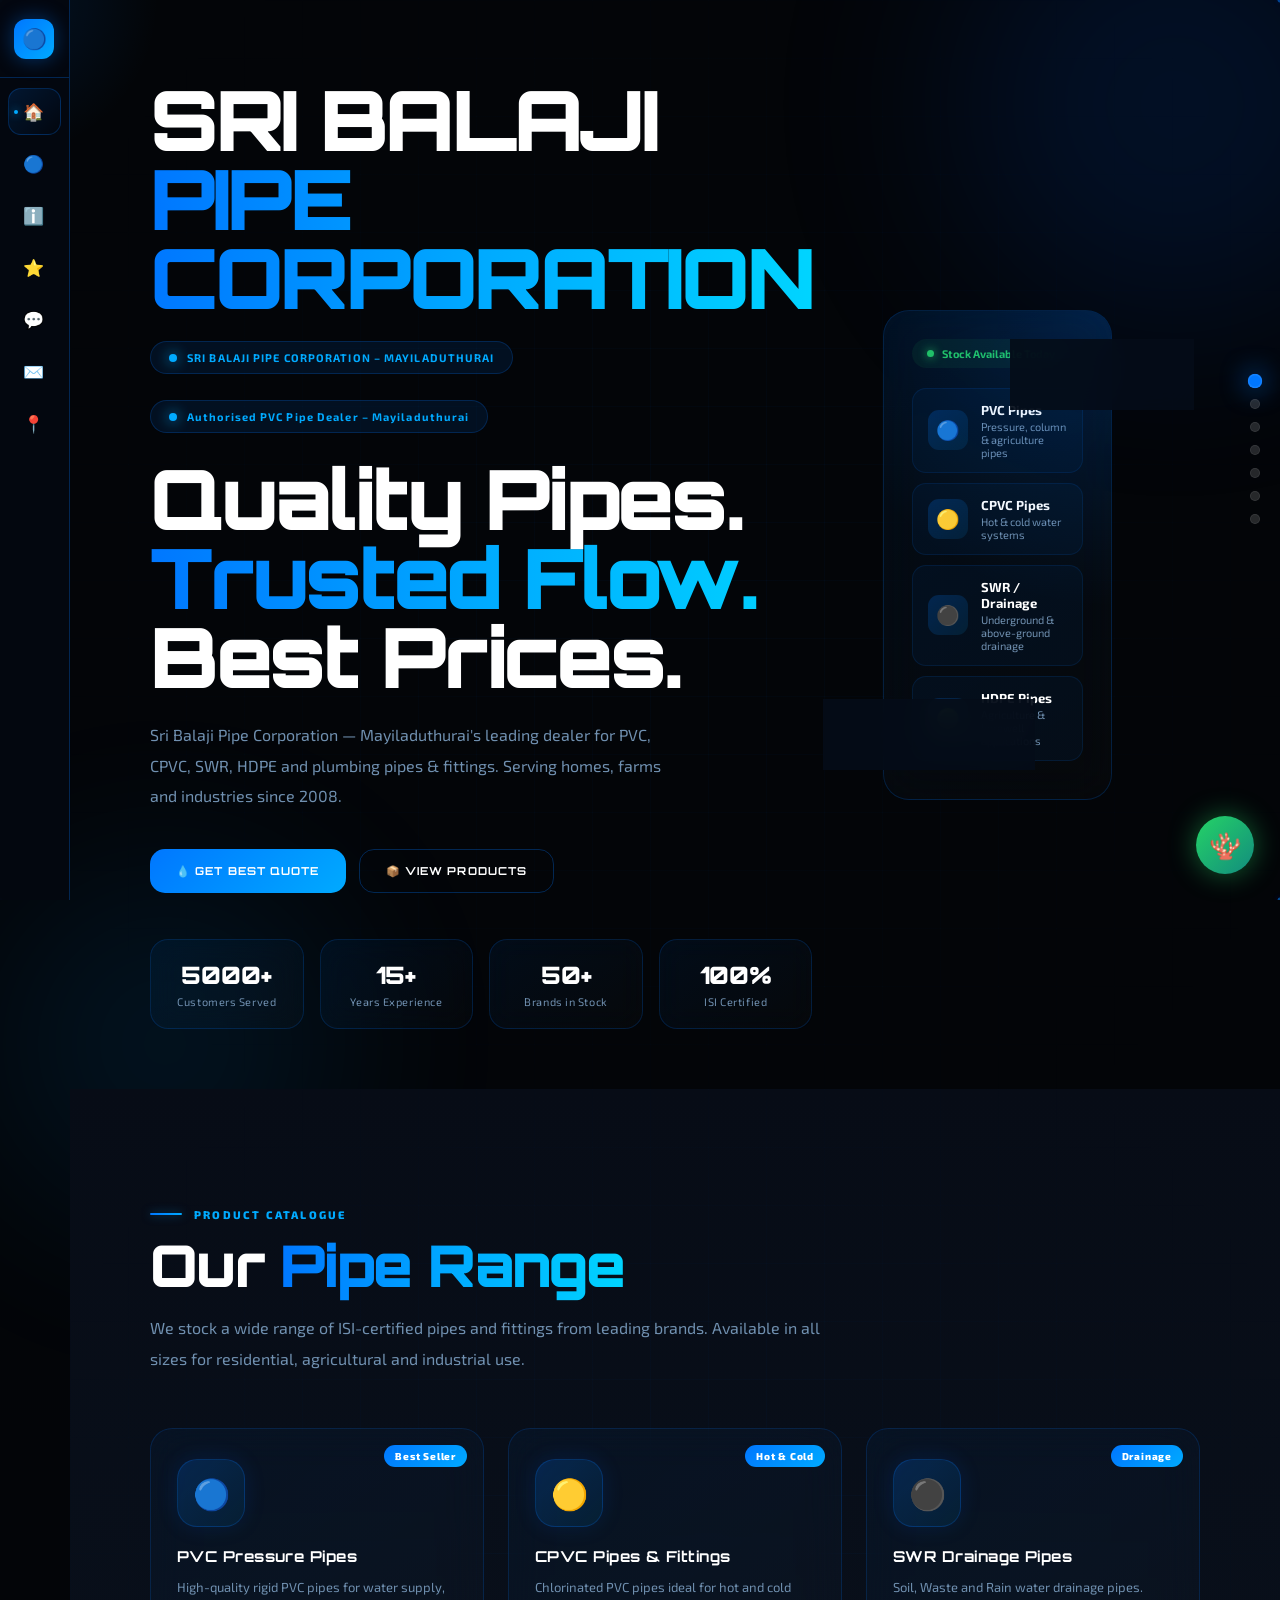
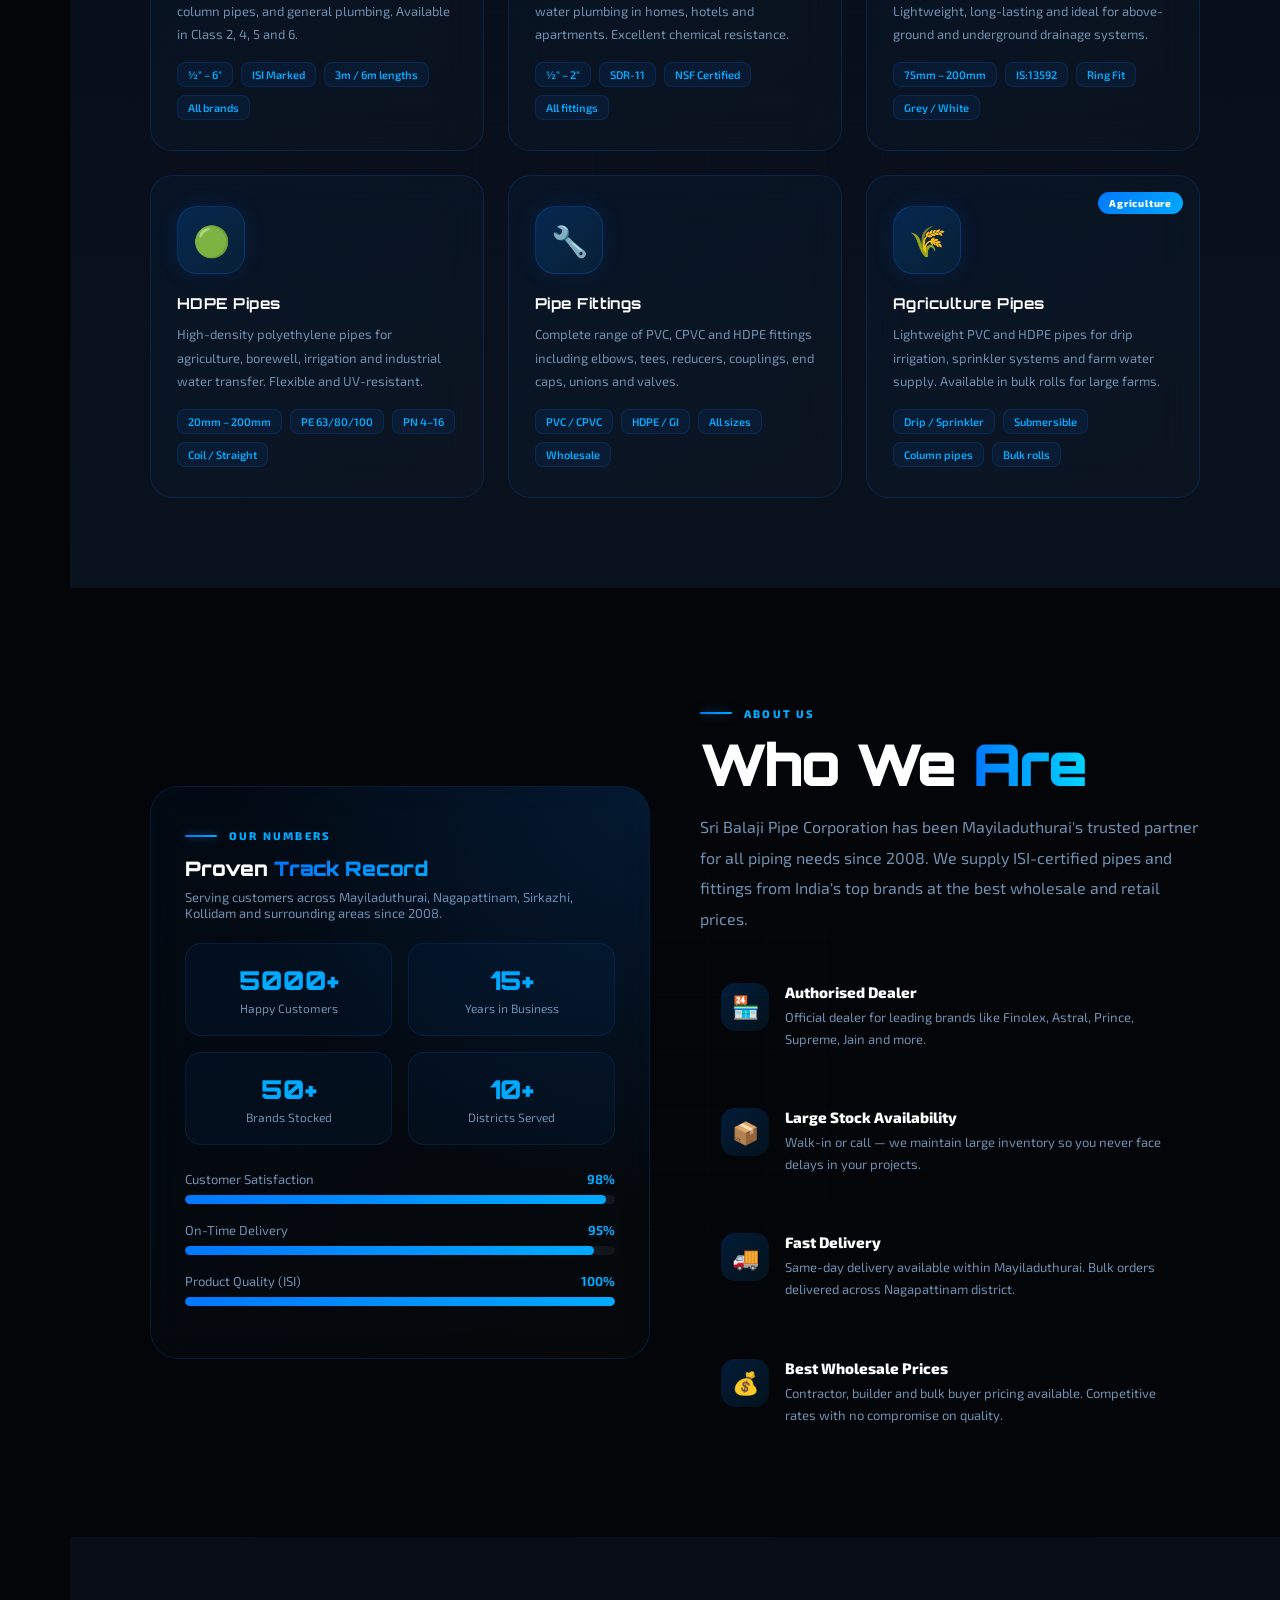
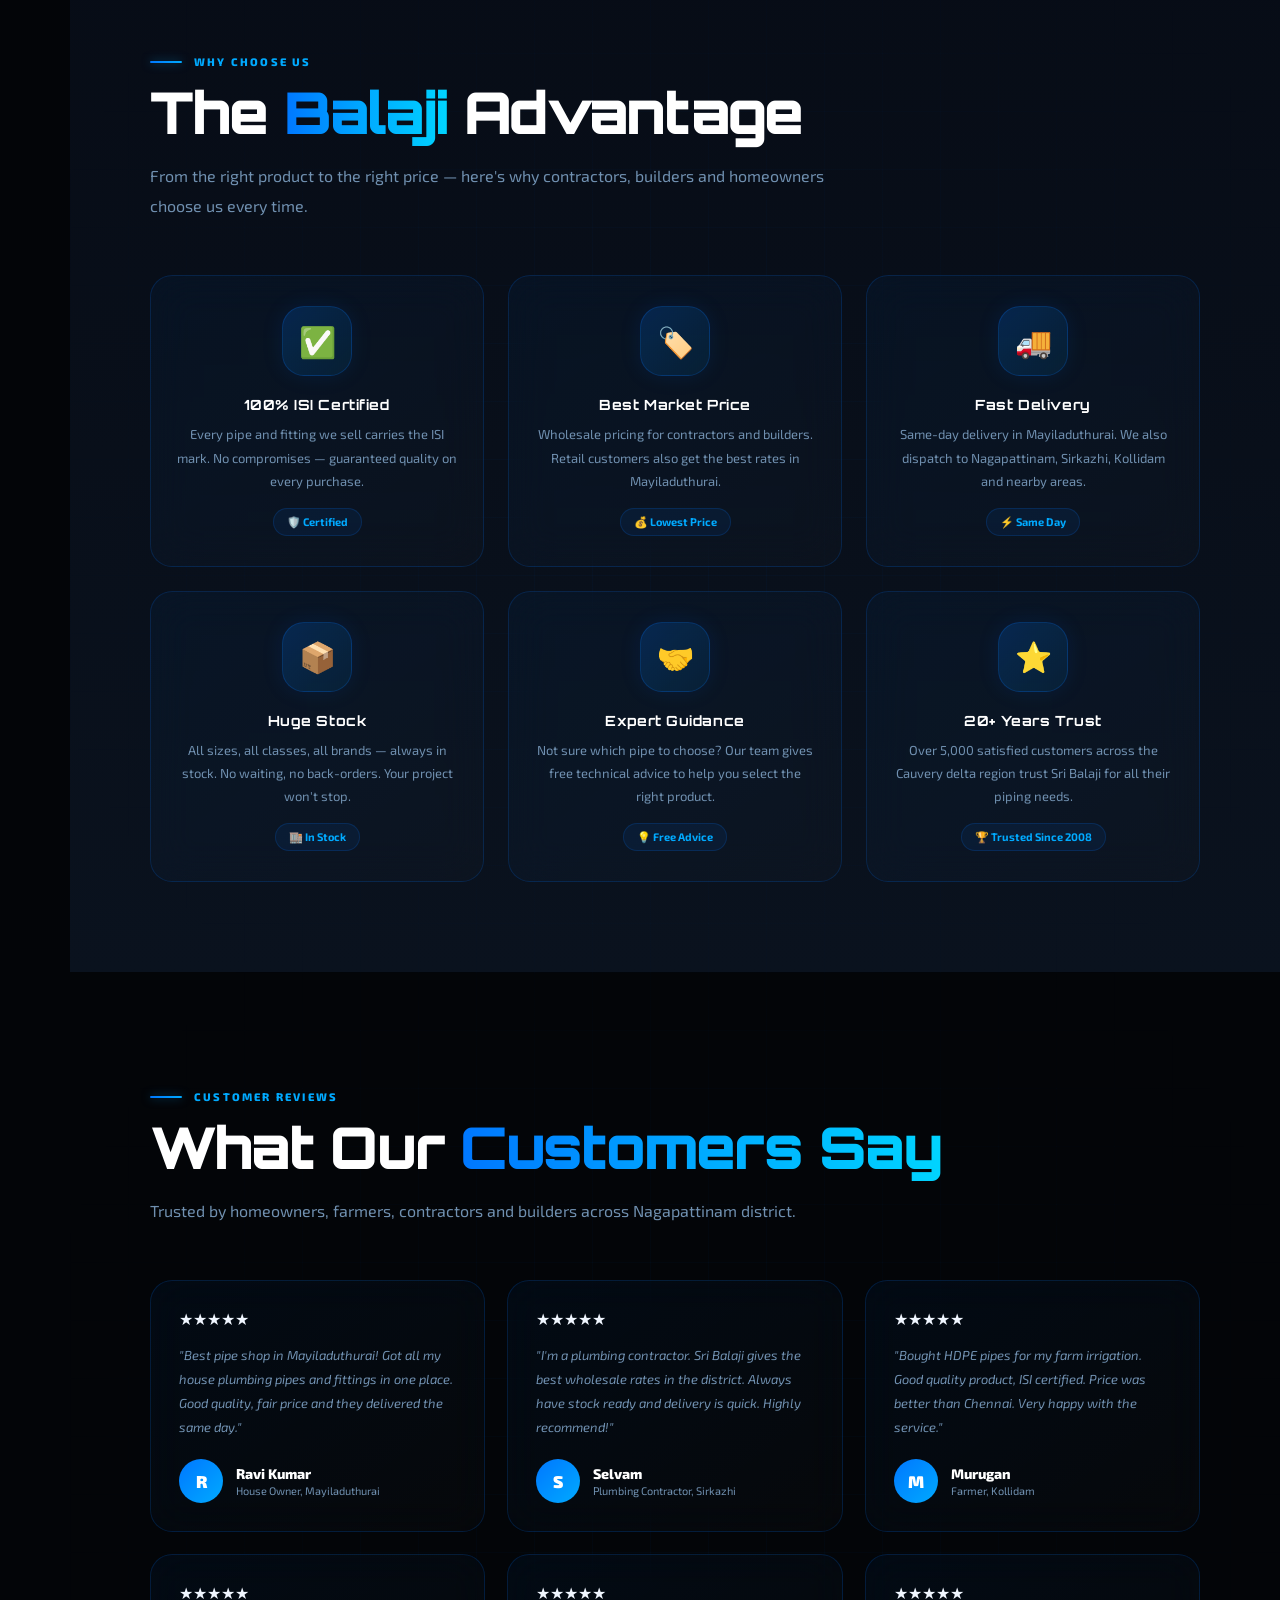
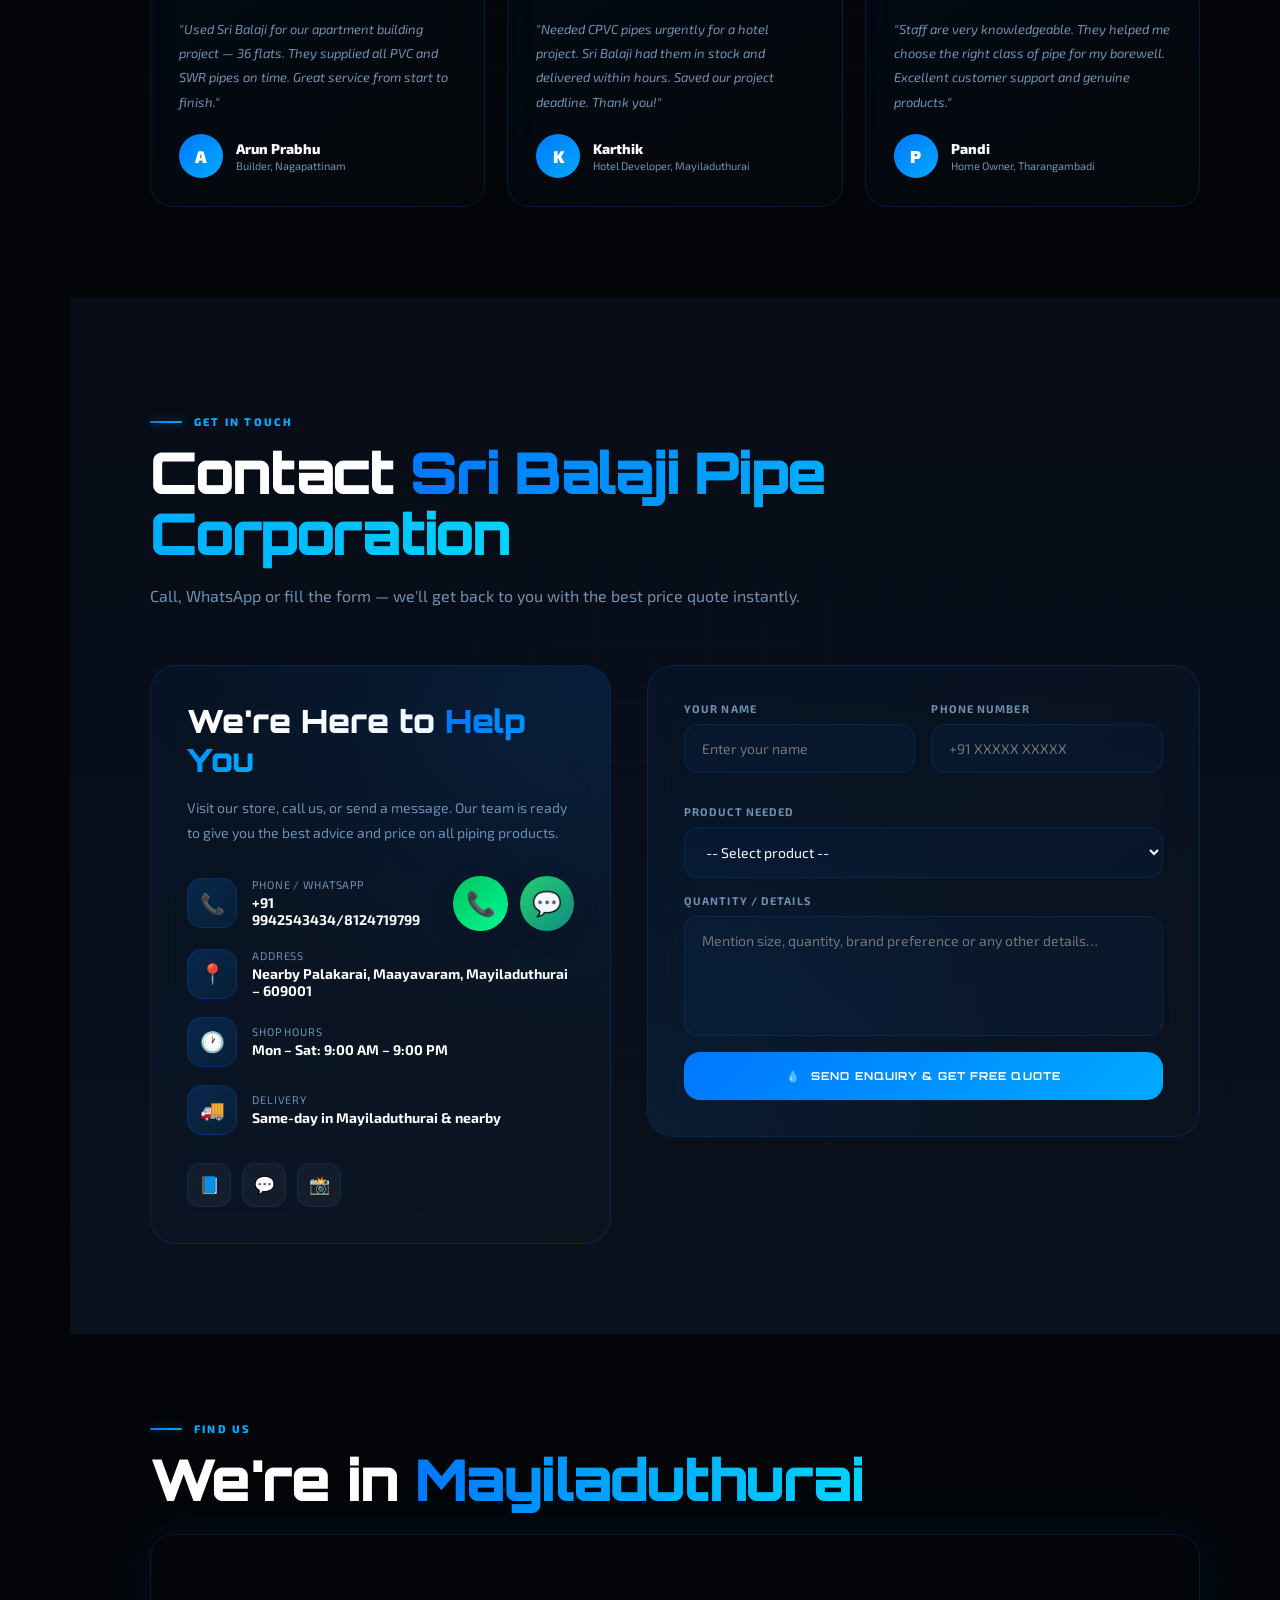
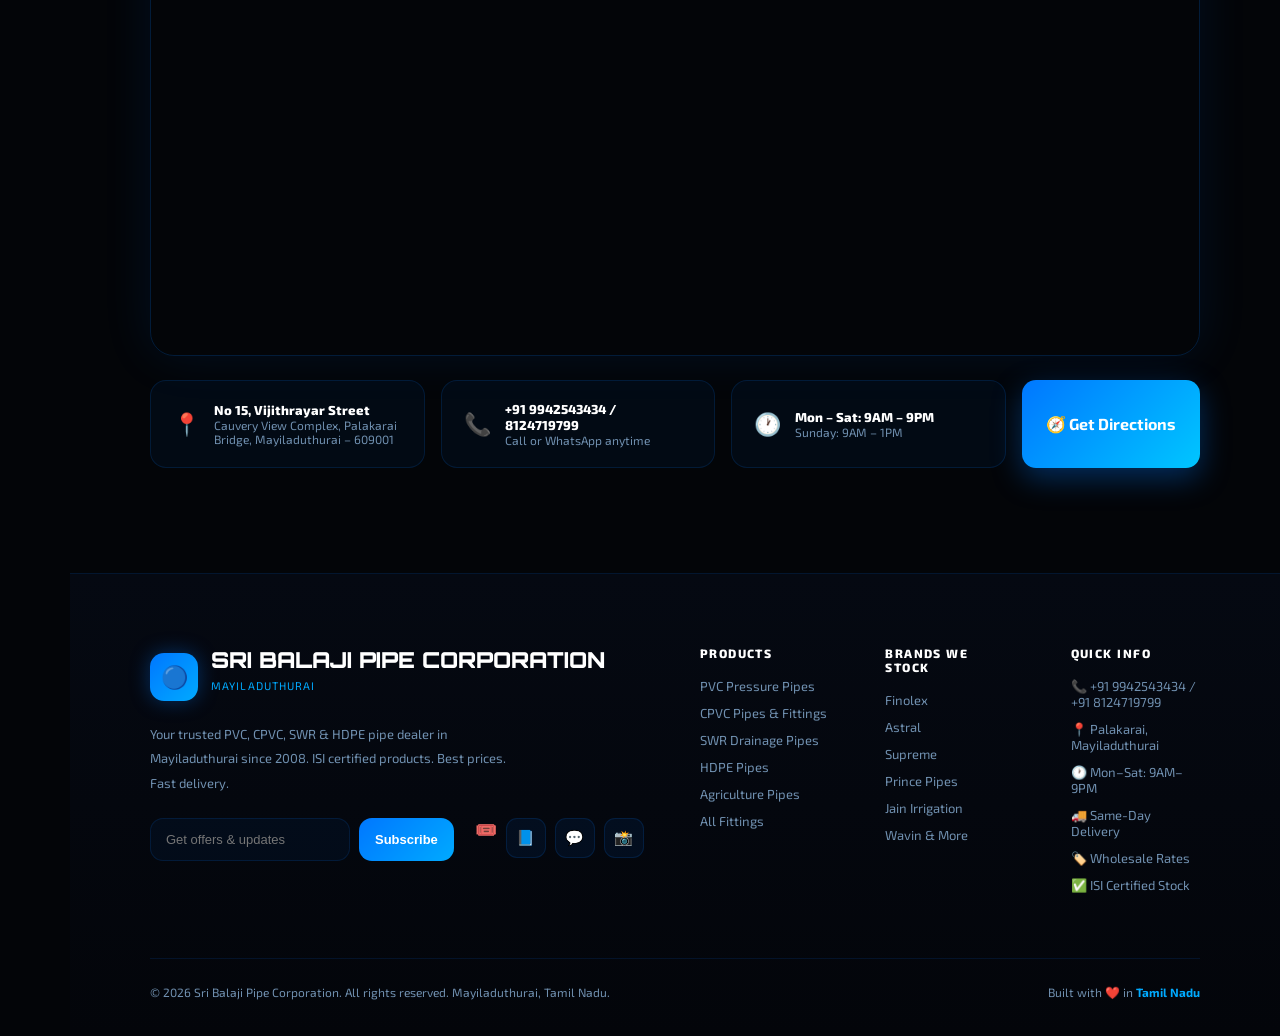
<file: index.html>
<!DOCTYPE html>
<html lang="en">
<head>
<meta charset="UTF-8">
<meta name="viewport" content="width=device-width,initial-scale=1.0">
<title>Sri Balaji Pipe Corporation – Mayiladuthurai</title>
<link href="https://fonts.googleapis.com/css2?family=Orbitron:wght@400;700;900&family=Exo+2:wght@300;400;600;700;800&display=swap" rel="stylesheet">
<link rel="stylesheet" href="style.css">
</head>
<body>

<div id="sb"></div>
<canvas id="pc"></canvas>
<div id="cg"></div>

<!-- SIDEBAR -->
<nav id="sidebar">
  <div class="sb-logo">
    <div class="sb-logo-icon">🔵</div>
    <div class="sb-brand">
      <div class="sb-brand-name">SRI BALAJI PIPE CORPORATION</div>
      <div class="sb-brand-sub">Mayiladuthurai</div>
    </div>
  </div>
  <div class="sb-nav" id="sb-nav"></div>
</nav>

<!-- NAV DOTS -->
<div id="ndots"></div>

<!-- WHATSAPP -->
<a id="wa" href="https://wa.me/919942543434" target="_blank" title="WhatsApp Us">🪸</a>
<div id="toast">✅ Message sent! We'll call you shortly.</div>

<main id="main">

<!-- ===== HERO ===== -->
<section id="home" class="reveal">
  <div class="grid-bg"></div>
  <div class="hero-orb orb1"></div>
  <div class="hero-orb orb2"></div>
  <div class="hero-grid">
    <!-- LEFT -->
    <div>
      <h1 class="h-title">
        <span class="l1">SRI BALAJI</span>
        <span class="l2">PIPE CORPORATION</span>
      </h1>
      <div class="h-badge"><span class="h-bdot"></span>SRI BALAJI PIPE CORPORATION – MAYILADUTHURAI</div>
      <div class="h-badge"><span class="h-bdot"></span>Authorised PVC Pipe Dealer – Mayiladuthurai</div>
      
      <h1 class="h-title">
        <span class="l1">Quality Pipes.</span>
        <span class="l2">Trusted Flow.</span>
        <span class="l3">Best Prices.</span>
      </h1>
      <p class="h-sub">Sri Balaji Pipe Corporation — Mayiladuthurai's leading dealer for PVC, CPVC, SWR, HDPE and plumbing pipes & fittings. Serving homes, farms and industries since 2008.</p>
      <div class="h-btns">
        <button class="btn-p" onclick="scrollTo('contact')">💧 Get Best Quote</button>
        <button class="btn-s" onclick="scrollTo('products')">📦 View Products</button>
      </div>
      <div class="h-stats">
        <div class="stat-c"><div class="stat-v">5000+</div><div class="stat-l">Customers Served</div></div>
        <div class="stat-c"><div class="stat-v">15+</div><div class="stat-l">Years Experience</div></div>
        <div class="stat-c"><div class="stat-v">50+</div><div class="stat-l">Brands in Stock</div></div>
        <div class="stat-c"><div class="stat-v">100%</div><div class="stat-l">ISI Certified</div></div>
      </div>
    </div>
    <!-- RIGHT -->
    <div style="position:relative;padding:40px 55px 40px 16px">
      <div class="h-card">
        <div class="h-card-glow"></div>
        <div class="h-live"><span class="h-live-dot"></span>Stock Available Today</div>
        <div class="prod-mini"><div class="pm-icon">🔵</div><div><div class="pm-label">PVC Pipes</div><div class="pm-sub">Pressure, column & agriculture pipes</div></div></div>
        <div class="prod-mini"><div class="pm-icon">🟡</div><div><div class="pm-label">CPVC Pipes</div><div class="pm-sub">Hot & cold water systems</div></div></div>
        <div class="prod-mini"><div class="pm-icon">⚫</div><div><div class="pm-label">SWR / Drainage</div><div class="pm-sub">Underground & above-ground drainage</div></div></div>
        <div class="prod-mini"><div class="pm-icon">🟢</div><div><div class="pm-label">HDPE Pipes</div><div class="pm-sub">Agriculture & borewell applications</div></div></div>
      </div>
      <div class="h-float float1"><div class="fl-icon">🚚</div><div><div class="fl-val">Free Delivery</div><div class="fl-lab">On bulk orders</div></div></div>
      <div class="h-float float2"><div class="fl-icon">🏷️</div><div><div class="fl-val">Best Price</div><div class="fl-lab">Wholesale rates</div></div></div>
    </div>
  </div>
</section>

<!-- ===== PRODUCTS ===== -->
<section id="products" class="section reveal">
  <div class="grid-bg"></div>
  <div style="position:relative;z-index:2">
    <div class="sec-label">Product Catalogue</div>
    <h2 class="sec-title">Our <span>Pipe Range</span></h2>
    <p class="sec-sub">We stock a wide range of ISI-certified pipes and fittings from leading brands. Available in all sizes for residential, agricultural and industrial use.</p>
    <div class="prod-grid">
      <div class="prod-card glass reveal">
        <div class="pc-badge">Best Seller</div>
        <div class="pc-icon-wrap">🔵</div>
        <div class="pc-title">PVC Pressure Pipes</div>
        <div class="pc-desc">High-quality rigid PVC pipes for water supply, column pipes, and general plumbing. Available in Class 2, 4, 5 and 6.</div>
        <div class="pc-specs"><span class="pc-spec">½″ – 6″</span><span class="pc-spec">ISI Marked</span><span class="pc-spec">3m / 6m lengths</span><span class="pc-spec">All brands</span></div>
      </div>
      <div class="prod-card glass reveal">
        <div class="pc-badge">Hot & Cold</div>
        <div class="pc-icon-wrap">🟡</div>
        <div class="pc-title">CPVC Pipes & Fittings</div>
        <div class="pc-desc">Chlorinated PVC pipes ideal for hot and cold water plumbing in homes, hotels and apartments. Excellent chemical resistance.</div>
        <div class="pc-specs"><span class="pc-spec">½″ – 2″</span><span class="pc-spec">SDR-11</span><span class="pc-spec">NSF Certified</span><span class="pc-spec">All fittings</span></div>
      </div>
      <div class="prod-card glass reveal">
        <div class="pc-badge">Drainage</div>
        <div class="pc-icon-wrap">⚫</div>
        <div class="pc-title">SWR Drainage Pipes</div>
        <div class="pc-desc">Soil, Waste and Rain water drainage pipes. Lightweight, long-lasting and ideal for above-ground and underground drainage systems.</div>
        <div class="pc-specs"><span class="pc-spec">75mm – 200mm</span><span class="pc-spec">IS:13592</span><span class="pc-spec">Ring Fit</span><span class="pc-spec">Grey / White</span></div>
      </div>
      <div class="prod-card glass reveal">
        <div class="pc-icon-wrap">🟢</div>
        <div class="pc-title">HDPE Pipes</div>
        <div class="pc-desc">High-density polyethylene pipes for agriculture, borewell, irrigation and industrial water transfer. Flexible and UV-resistant.</div>
        <div class="pc-specs"><span class="pc-spec">20mm – 200mm</span><span class="pc-spec">PE 63/80/100</span><span class="pc-spec">PN 4–16</span><span class="pc-spec">Coil / Straight</span></div>
      </div>
      <div class="prod-card glass reveal">
        <div class="pc-icon-wrap">🔧</div>
        <div class="pc-title">Pipe Fittings</div>
        <div class="pc-desc">Complete range of PVC, CPVC and HDPE fittings including elbows, tees, reducers, couplings, end caps, unions and valves.</div>
        <div class="pc-specs"><span class="pc-spec">PVC / CPVC</span><span class="pc-spec">HDPE / GI</span><span class="pc-spec">All sizes</span><span class="pc-spec">Wholesale</span></div>
      </div>
      <div class="prod-card glass reveal">
        <div class="pc-badge">Agriculture</div>
        <div class="pc-icon-wrap">🌾</div>
        <div class="pc-title">Agriculture Pipes</div>
        <div class="pc-desc">Lightweight PVC and HDPE pipes for drip irrigation, sprinkler systems and farm water supply. Available in bulk rolls for large farms.</div>
        <div class="pc-specs"><span class="pc-spec">Drip / Sprinkler</span><span class="pc-spec">Submersible</span><span class="pc-spec">Column pipes</span><span class="pc-spec">Bulk rolls</span></div>
      </div>
    </div>
  </div>
</section>

<!-- ===== ABOUT ===== -->
<section id="about" class="section reveal">
  <div class="grid-bg"></div>
  <div class="about-grid" style="position:relative;z-index:2">
    <!-- LEFT CARD -->
    <div class="about-card glass">
      <div class="ac-glow"></div>
      <div class="sec-label">Our Numbers</div>
      <h3 style="font-family:var(--hf);font-size:20px;font-weight:900;color:#fff;margin-bottom:8px">Proven <span style="background:linear-gradient(90deg,var(--blue),var(--sky));-webkit-background-clip:text;-webkit-text-fill-color:transparent;background-clip:text">Track Record</span></h3>
      <p style="font-size:13px;color:var(--muted);margin-bottom:22px">Serving customers across Mayiladuthurai, Nagapattinam, Sirkazhi, Kollidam and surrounding areas since 2008.</p>
      <div class="about-stat-grid">
        <div class="asg-item"><div class="asg-val">5000+</div><div class="asg-lab">Happy Customers</div></div>
        <div class="asg-item"><div class="asg-val">15+</div><div class="asg-lab">Years in Business</div></div>
        <div class="asg-item"><div class="asg-val">50+</div><div class="asg-lab">Brands Stocked</div></div>
        <div class="asg-item"><div class="asg-val">10+</div><div class="asg-lab">Districts Served</div></div>
      </div>
      <div class="about-bars">
        <div class="ab-row"><div class="ab-top"><span>Customer Satisfaction</span><span>98%</span></div><div class="ab-bar"><div class="ab-fill" style="width:98%"></div></div></div>
        <div class="ab-row"><div class="ab-top"><span>On-Time Delivery</span><span>95%</span></div><div class="ab-bar"><div class="ab-fill" style="width:95%"></div></div></div>
        <div class="ab-row"><div class="ab-top"><span>Product Quality (ISI)</span><span>100%</span></div><div class="ab-bar"><div class="ab-fill" style="width:100%"></div></div></div>
      </div>
    </div>
    <!-- RIGHT -->
    <div class="about-content">
      <div class="sec-label">About Us</div>
      <h2 class="sec-title">Who We <span>Are</span></h2>
      <p class="sec-sub">Sri Balaji Pipe Corporation has been Mayiladuthurai's trusted partner for all piping needs since 2008. We supply ISI-certified pipes and fittings from India's top brands at the best wholesale and retail prices.</p>
      <div class="about-list">
        <div class="al-item reveal"><div class="al-icon">🏪</div><div><div class="al-title">Authorised Dealer</div><div class="al-desc">Official dealer for leading brands like Finolex, Astral, Prince, Supreme, Jain and more.</div></div></div>
        <div class="al-item reveal"><div class="al-icon">📦</div><div><div class="al-title">Large Stock Availability</div><div class="al-desc">Walk-in or call — we maintain large inventory so you never face delays in your projects.</div></div></div>
        <div class="al-item reveal"><div class="al-icon">🚚</div><div><div class="al-title">Fast Delivery</div><div class="al-desc">Same-day delivery available within Mayiladuthurai. Bulk orders delivered across Nagapattinam district.</div></div></div>
        <div class="al-item reveal"><div class="al-icon">💰</div><div><div class="al-title">Best Wholesale Prices</div><div class="al-desc">Contractor, builder and bulk buyer pricing available. Competitive rates with no compromise on quality.</div></div></div>
      </div>
    </div>
  </div>
</section>

<!-- ===== WHY US ===== -->
<section id="why" class="section reveal">
  <div class="grid-bg"></div>
  <div style="position:relative;z-index:2">
    <div class="sec-label">Why Choose Us</div>
    <h2 class="sec-title">The <span>Balaji</span> Advantage</h2>
    <p class="sec-sub">From the right product to the right price — here's why contractors, builders and homeowners choose us every time.</p>
    <div class="why-grid">
      <div class="why-card glass reveal"><div class="wc-icon">✅</div><div class="wc-title">100% ISI Certified</div><div class="wc-desc">Every pipe and fitting we sell carries the ISI mark. No compromises — guaranteed quality on every purchase.</div><div class="wc-tag">🛡️ Certified</div></div>
      <div class="why-card glass reveal"><div class="wc-icon">🏷️</div><div class="wc-title">Best Market Price</div><div class="wc-desc">Wholesale pricing for contractors and builders. Retail customers also get the best rates in Mayiladuthurai.</div><div class="wc-tag">💰 Lowest Price</div></div>
      <div class="why-card glass reveal"><div class="wc-icon">🚚</div><div class="wc-title">Fast Delivery</div><div class="wc-desc">Same-day delivery in Mayiladuthurai. We also dispatch to Nagapattinam, Sirkazhi, Kollidam and nearby areas.</div><div class="wc-tag">⚡ Same Day</div></div>
      <div class="why-card glass reveal"><div class="wc-icon">📦</div><div class="wc-title">Huge Stock</div><div class="wc-desc">All sizes, all classes, all brands — always in stock. No waiting, no back-orders. Your project won't stop.</div><div class="wc-tag">🏬 In Stock</div></div>
      <div class="why-card glass reveal"><div class="wc-icon">🤝</div><div class="wc-title">Expert Guidance</div><div class="wc-desc">Not sure which pipe to choose? Our team gives free technical advice to help you select the right product.</div><div class="wc-tag">💡 Free Advice</div></div>
      <div class="why-card glass reveal"><div class="wc-icon">⭐</div><div class="wc-title">20+ Years Trust</div><div class="wc-desc">Over 5,000 satisfied customers across the Cauvery delta region trust Sri Balaji for all their piping needs.</div><div class="wc-tag">🏆 Trusted Since 2008</div></div>
    </div>
  </div>
</section>

<!-- ===== TESTIMONIALS ===== -->
<section id="testimonials" class="section reveal">
  <div class="grid-bg"></div>
  <div style="position:relative;z-index:2">
    <div class="sec-label">Customer Reviews</div>
    <h2 class="sec-title">What Our <span>Customers Say</span></h2>
    <p class="sec-sub">Trusted by homeowners, farmers, contractors and builders across Nagapattinam district.</p>
    <div class="test-grid">
      <div class="test-card glass reveal"><div class="test-stars">★★★★★</div><div class="test-text">"Best pipe shop in Mayiladuthurai! Got all my house plumbing pipes and fittings in one place. Good quality, fair price and they delivered the same day."</div><div class="test-author"><div class="test-av">R</div><div><div class="test-name">Ravi Kumar</div><div class="test-loc">House Owner, Mayiladuthurai</div></div></div></div>
      <div class="test-card glass reveal"><div class="test-stars">★★★★★</div><div class="test-text">"I'm a plumbing contractor. Sri Balaji gives the best wholesale rates in the district. Always have stock ready and delivery is quick. Highly recommend!"</div><div class="test-author"><div class="test-av">S</div><div><div class="test-name">Selvam</div><div class="test-loc">Plumbing Contractor, Sirkazhi</div></div></div></div>
      <div class="test-card glass reveal"><div class="test-stars">★★★★★</div><div class="test-text">"Bought HDPE pipes for my farm irrigation. Good quality product, ISI certified. Price was better than Chennai. Very happy with the service."</div><div class="test-author"><div class="test-av">M</div><div><div class="test-name">Murugan</div><div class="test-loc">Farmer, Kollidam</div></div></div></div>
      <div class="test-card glass reveal"><div class="test-stars">★★★★★</div><div class="test-text">"Used Sri Balaji for our apartment building project — 36 flats. They supplied all PVC and SWR pipes on time. Great service from start to finish."</div><div class="test-author"><div class="test-av">A</div><div><div class="test-name">Arun Prabhu</div><div class="test-loc">Builder, Nagapattinam</div></div></div></div>
      <div class="test-card glass reveal"><div class="test-stars">★★★★★</div><div class="test-text">"Needed CPVC pipes urgently for a hotel project. Sri Balaji had them in stock and delivered within hours. Saved our project deadline. Thank you!"</div><div class="test-author"><div class="test-av">K</div><div><div class="test-name">Karthik</div><div class="test-loc">Hotel Developer, Mayiladuthurai</div></div></div></div>
      <div class="test-card glass reveal"><div class="test-stars">★★★★★</div><div class="test-text">"Staff are very knowledgeable. They helped me choose the right class of pipe for my borewell. Excellent customer support and genuine products."</div><div class="test-author"><div class="test-av">P</div><div><div class="test-name">Pandi</div><div class="test-loc">Home Owner, Tharangambadi</div></div></div></div>
    </div>
  </div>
</section>

<!-- ===== CONTACT ===== -->
<section id="contact" class="section reveal">
  <div class="grid-bg"></div>
  <div style="position:relative;z-index:2">
    <div class="sec-label">Get In Touch</div>
    <h2 class="sec-title">Contact <span>Sri Balaji Pipe Corporation</span></h2>
    <p class="sec-sub">Call, WhatsApp or fill the form — we'll get back to you with the best price quote instantly.</p>
    <div class="contact-wrap">
      <div class="ci glass">
        <div class="ci-glow"></div>
        <h3 class="ci-title">We're Here to <span style="background:linear-gradient(90deg,var(--blue),var(--sky));-webkit-background-clip:text;-webkit-text-fill-color:transparent;background-clip:text">Help You</span></h3>
        <p class="ci-sub">Visit our store, call us, or send a message. Our team is ready to give you the best advice and price on all piping products.</p>
        <div class="ci-items">
          <div class="floating-contact">
            <div class="ci-item"><div class="ci-ico">📞</div><div><div class="ci-lbl">Phone / WhatsApp</div><div class="ci-val">+91 9942543434/8124719799</div></div></div>
          

            <a href="tel:+919942543434" class="contact-icon btn-call">
              📞
            </a>

            <a href="https://wa.me/919942543434"
              target="_blank"
              class="contact-icon btn-whatsapp">
              💬
            </a>

          </div>
          <div class="ci-item"><div class="ci-ico">📍</div><div><div class="ci-lbl">Address</div><div class="ci-val">Nearby Palakarai, Maayavaram, Mayiladuthurai – 609001</div></div></div>
          <div class="ci-item"><div class="ci-ico">🕐</div><div><div class="ci-lbl">Shop Hours</div><div class="ci-val">Mon – Sat: 9:00 AM – 9:00 PM</div></div></div>
          <div class="ci-item"><div class="ci-ico">🚚</div><div><div class="ci-lbl">Delivery</div><div class="ci-val">Same-day in Mayiladuthurai & nearby</div></div></div>
        </div>
        <div class="ci-socs">
          <div class="ci-soc">📘</div>
          <div class="ci-soc">💬</div>
          <div class="ci-soc">📸</div>
        </div>
      </div>
      <div class="cf glass">
        <div class="cf-glow"></div>
        <div id="cForm">
          <div class="form-row">
            <div class="fg"><label>Your Name</label><input id="fn" type="text" placeholder="Enter your name"></div>
            <div class="fg"><label>Phone Number</label><input id="fp" type="tel" placeholder="+91 XXXXX XXXXX"></div>
          </div>
          <div class="fg"><label>Product Needed</label>
            <select id="fs">
              <option value="">-- Select product --</option>
              <option>PVC Pressure Pipes</option>
              <option>CPVC Pipes & Fittings</option>
              <option>SWR / Drainage Pipes</option>
              <option>HDPE Pipes</option>
              <option>Pipe Fittings</option>
              <option>Agriculture Pipes</option>
              <option>Multiple Products</option>
              <option>Other / Not Sure</option>
            </select>
          </div>
          <div class="fg"><label>Quantity / Details</label><textarea id="fm" placeholder="Mention size, quantity, brand preference or any other details…"></textarea></div>
          <button class="sub-btn" onclick="submitForm()">💧 <span>Send Enquiry & Get Free Quote</span></button>
        </div>
        <div class="form-ok" id="formOk">✅ Enquiry received! We'll call you back with the best price within 30 minutes.</div>
      </div>
    </div>
  </div>
</section>

<!-- ===== MAP ===== -->
<section id="mapSection" class="reveal">
  <div style="position:relative;z-index:2">
    
    <div style="display:flex;justify-content:space-between;align-items:center;gap:20px;flex-wrap:wrap;margin-bottom:25px">
      <div>
        <div class="sec-label">Find Us</div>
        <h2 class="sec-title" style="margin-bottom:0">
          We're in <span>Mayiladuthurai</span>
        </h2>
        <div style="display:flex;flex-wrap:wrap;gap:16px;margin-top:24px"></div>
      

    <div class="map-wrap">
      <iframe
        src="https://www.google.com/maps?q=No+15+Vijithrayar+Street+Cauvery+View+Complex+Palakarai+Bridge+Mayiladuthurai+Tamil+Nadu+609001&output=embed"
        allowfullscreen=""
        loading="lazy"
        referrerpolicy="no-referrer-when-downgrade">
      </iframe>
    </div>

    <div style="display:flex;flex-wrap:wrap;gap:16px;margin-top:24px">

      <div style="flex:1;min-width:200px;padding:20px 22px;border-radius:16px;background:rgba(0,119,255,.05);border:1px solid rgba(0,119,255,.15);display:flex;align-items:center;gap:14px">
        <span style="font-size:22px">📍</span>
        <div>
          <div style="font-size:13px;font-weight:800;color:#fff">
            No 15, Vijithrayar Street
          </div>
          <div style="font-size:12px;color:var(--muted)">
            Cauvery View Complex, Palakarai Bridge, Mayiladuthurai – 609001
          </div>
        </div>
      </div>
      

      <div style="flex:1;min-width:200px;padding:20px 22px;border-radius:16px;background:rgba(0,119,255,.05);border:1px solid rgba(0,119,255,.15);display:flex;align-items:center;gap:14px">
        <span style="font-size:22px">📞</span>
        <div>
          <div style="font-size:13px;font-weight:800;color:#fff">
            +91 9942543434 / 8124719799
          </div>
          <div style="font-size:12px;color:var(--muted)">
            Call or WhatsApp anytime
          </div>
        </div>
      </div>

      <div style="flex:1;min-width:200px;padding:20px 22px;border-radius:16px;background:rgba(0,119,255,.05);border:1px solid rgba(0,119,255,.15);display:flex;align-items:center;gap:14px">
        <span style="font-size:22px">🕐</span>
        <div>
          <div style="font-size:13px;font-weight:800;color:#fff">
            Mon – Sat: 9AM – 9PM
          </div>
          <div style="font-size:12px;color:var(--muted)">
            Sunday: 9AM – 1PM
          </div>
        </div>
      </div>
      

      <!-- GET DIRECTION BUTTON -->
      <a href="https://www.google.com/maps/dir/?api=1&destination=No+15+Vijithrayar+Street+Cauvery+View+Complex+Palakarai+Bridge+Mayiladuthurai+Tamil+Nadu+609001"
         target="_blank"
         class="direction-btn">
         🧭 Get Directions
      </a>
    </div>

    </div>
  </div>
</section>

<!-- ===== FOOTER ===== -->
<footer>
  <div class="footer-grid">
    <div>
      <div style="display:flex;align-items:center;gap:13px;margin-bottom:14px">
        <div style="width:48px;height:48px;border-radius:14px;background:linear-gradient(135deg,var(--blue),var(--sky));display:flex;align-items:center;justify-content:center;font-size:22px;box-shadow:0 0 20px rgba(0,119,255,.35)">🔵</div>
        <div><div class="fb-name">SRI BALAJI PIPE CORPORATION</div><div class="fb-tag"> Mayiladuthurai</div></div>
      </div>
      <p class="fb-line">Your trusted PVC, CPVC, SWR & HDPE pipe dealer in Mayiladuthurai since 2008. ISI certified products. Best prices. Fast delivery.</p>
      <div class="footer-nl">
        <input type="email" placeholder="Get offers & updates">
        <button onclick="subscribeNow()">Subscribe</button>
        <a href="https://www.youtube.com/@SonyMusicSouthVEVO
        " target="_blank" style="margin-left:12px;font-size:18px;transition:all .3s" onmouseover="this.style.color='var(--sky)'" onmouseout="this.style.color='inherit'">🎟️
        </a>
        <div style="width:40px;height:40px;border-radius:11px;background:rgba(0,119,255,.07);border:1px solid rgba(0,119,255,.15);display:flex;align-items:center;justify-content:center;cursor:pointer;font-size:15px;transition:all .3s" onmouseover="this.style.borderColor='rgba(0,170,255,.4)'" onmouseout="this.style.borderColor='rgba(0,119,255,.15)'">📘</div>
        <div style="width:40px;height:40px;border-radius:11px;background:rgba(0,119,255,.07);border:1px solid rgba(0,119,255,.15);display:flex;align-items:center;justify-content:center;cursor:pointer;font-size:15px;transition:all .3s" onmouseover="this.style.borderColor='rgba(0,170,255,.4)'" onmouseout="this.style.borderColor='rgba(0,119,255,.15)'">💬</div>
        <div style="width:40px;height:40px;border-radius:11px;background:rgba(0,119,255,.07);border:1px solid rgba(0,119,255,.15);display:flex;align-items:center;justify-content:center;cursor:pointer;font-size:15px;transition:all .3s" onmouseover="this.style.borderColor='rgba(0,170,255,.4)'" onmouseout="this.style.borderColor='rgba(0,119,255,.15)'">📸</div>
      </div>
    </div>
    <div class="footer-col">
      <h4>Products</h4>
      <a>PVC Pressure Pipes</a>
      <a>CPVC Pipes & Fittings</a>
      <a>SWR Drainage Pipes</a>
      <a>HDPE Pipes</a>
      <a>Agriculture Pipes</a>
      <a>All Fittings</a>
    </div>
    <div class="footer-col">
      <h4>Brands We Stock</h4>
      <a>Finolex</a>
      <a>Astral</a>
      <a>Supreme</a>
      <a>Prince Pipes</a>
      <a>Jain Irrigation</a>
      <a>Wavin & More</a>
    </div>
    <div class="footer-col">
      <h4>Quick Info</h4>
      <a>📞 +91 9942543434 / +91 8124719799</a>
      <a>📍 Palakarai, Mayiladuthurai</a>
      <a>🕐 Mon–Sat: 9AM–9PM</a>
      <a>🚚 Same-Day Delivery</a>
      <a>🏷️ Wholesale Rates</a>
      <a>✅ ISI Certified Stock</a>
    </div>
  </div>
  <div class="footer-bottom">
    <div class="footer-copy">© 2026 Sri Balaji Pipe Corporation. All rights reserved. Mayiladuthurai, Tamil Nadu.</div>
    <div class="footer-pow">Built with ❤️ in <span>Tamil Nadu</span></div>
  </div>
</footer>
</main>
<script src="script.js"></script>

</body>
</html>
</file>
<file: style.css>
*{margin:0;padding:0;box-sizing:border-box}
:root{
  --bg:#030508;--bg2:#070c14;--bg3:#0d1520;
  --blue:#0077ff;--sky:#00aaff;--cyan:#00d4ff;--light:#e8f4ff;
  --dim:rgba(0,119,255,.12);--border:rgba(0,119,255,.28);
  --glass:rgba(0,119,255,.06);
  --text:#f0f6ff;--muted:#7090b0;
  --hf:'Orbitron',monospace;--bf:'Exo 2',sans-serif;
}
html{scroll-behavior:smooth}
body{background:var(--bg);color:var(--text);font-family:var(--bf);overflow-x:hidden}
a{text-decoration:none;color:inherit}

/* SCROLLBAR */
::-webkit-scrollbar{width:6px}
::-webkit-scrollbar-track{background:var(--bg2)}
::-webkit-scrollbar-thumb{background:var(--blue);border-radius:3px}

/* PROGRESS */
#sb{position:fixed;top:0;left:0;height:3px;background:linear-gradient(90deg,var(--blue),var(--sky),var(--cyan));z-index:9999;width:0%;box-shadow:0 0 16px rgba(0,170,255,.6);transition:width .1s linear}

/* PARTICLES */
#pc{position:fixed;inset:0;z-index:0;pointer-events:none;opacity:.55}

/* CURSOR GLOW */
#cg{position:fixed;width:320px;height:320px;border-radius:50%;background:radial-gradient(circle,rgba(0,119,255,.13),transparent 70%);pointer-events:none;transform:translate(-50%,-50%);z-index:1;mix-blend-mode:screen}

/* SIDEBAR */
#sidebar{position:fixed;left:0;top:0;height:100vh;width:70px;background:rgba(4,8,16,.97);border-right:1px solid var(--border);backdrop-filter:blur(24px);z-index:500;display:flex;flex-direction:column;transition:width .4s cubic-bezier(.23,1,.32,1);overflow:hidden}
#sidebar:hover,#sidebar.open{width:300px}
.sb-logo{padding:18px 14px;border-bottom:1px solid var(--border);display:flex;align-items:center;gap:12px;min-height:78px}
.sb-logo-icon{width:40px;height:40px;border-radius:12px;background:linear-gradient(135deg,var(--blue),var(--sky));display:flex;align-items:center;justify-content:center;font-size:20px;flex-shrink:0;box-shadow:0 0 20px rgba(0,119,255,.4)}
.sb-brand{white-space:nowrap;opacity:0;transition:opacity .25s .1s}
#sidebar:hover .sb-brand,#sidebar.open .sb-brand{opacity:1}
.sb-brand-name{font-family:var(--hf);font-size:11px;color:var(--sky);letter-spacing:.07em}
.sb-brand-sub{font-size:10px;color:var(--muted);margin-top:2px}
.sb-nav{flex:1;overflow-y:auto;padding:10px 8px;display:flex;flex-direction:column;gap:5px}
.sb-nav::-webkit-scrollbar{width:0}
.sb-item{display:flex;align-items:center;gap:13px;padding:12px 13px;border-radius:13px;cursor:pointer;transition:all .25s;color:var(--muted);border:1px solid transparent;white-space:nowrap;position:relative}
.sb-item:hover,.sb-item.active{background:linear-gradient(135deg,rgba(0,119,255,.14),transparent);border-color:rgba(0,119,255,.25);color:var(--text)}
.sb-item.active{color:var(--sky)}
.sb-icon{width:22px;font-size:17px;text-align:center;flex-shrink:0}
.sb-lbl{font-size:12px;font-weight:700;letter-spacing:.08em;text-transform:uppercase;opacity:0;transition:opacity .2s .05s}
#sidebar:hover .sb-lbl,#sidebar.open .sb-lbl{opacity:1}
.sb-dot{position:absolute;left:5px;top:50%;transform:translateY(-50%);width:4px;height:4px;border-radius:50%;background:var(--sky);box-shadow:0 0 8px var(--sky);opacity:0}
.sb-item.active .sb-dot{opacity:1}

/* MAIN */
#main{margin-left:70px;min-height:100vh}

/* NAV DOTS */
#ndots{position:fixed;right:20px;top:50%;transform:translateY(-50%);z-index:400;display:flex;flex-direction:column;gap:13px}
.nd{width:10px;height:10px;border-radius:50%;background:rgba(255,255,255,.14);border:1px solid rgba(255,255,255,.08);cursor:pointer;transition:all .3s;position:relative}
.nd.active{background:var(--blue);transform:scale(1.45);box-shadow:0 0 18px var(--blue)}
.nd:hover::after{content:attr(data-label);position:absolute;right:22px;top:50%;transform:translateY(-50%);background:rgba(4,10,20,.97);border:1px solid var(--border);color:#fff;font-size:11px;font-weight:700;padding:6px 12px;border-radius:10px;white-space:nowrap;pointer-events:none}

/* SECTION */
.section{position:relative;overflow:hidden;padding:110px 80px 90px}
.grid-bg{position:absolute;inset:0;background-image:linear-gradient(rgba(0,119,255,.04) 1px,transparent 1px),linear-gradient(90deg,rgba(0,119,255,.04) 1px,transparent 1px);background-size:58px 58px;pointer-events:none;mask-image:radial-gradient(circle at center,black,transparent 88%)}
.sec-label{display:inline-flex;align-items:center;gap:12px;font-size:11px;font-weight:800;letter-spacing:.2em;text-transform:uppercase;color:var(--sky);margin-bottom:14px}
.sec-label::before{content:'';width:32px;height:2px;border-radius:2px;background:linear-gradient(90deg,var(--blue),var(--sky));box-shadow:0 0 10px rgba(0,170,255,.5)}
.sec-title{font-family:var(--hf);font-size:clamp(30px,4.5vw,60px);font-weight:900;line-height:1.05;letter-spacing:-.03em;color:#fff;margin-bottom:18px}
.sec-title span{background:linear-gradient(90deg,var(--blue),var(--sky),var(--cyan));-webkit-background-clip:text;-webkit-text-fill-color:transparent;background-clip:text}
.sec-sub{font-size:16px;line-height:1.9;color:var(--muted);max-width:680px;margin-bottom:54px}

/* GLASS CARD */
.glass{background:linear-gradient(145deg,rgba(0,119,255,.05),rgba(255,255,255,.015));border:1px solid rgba(0,119,255,.18);backdrop-filter:blur(20px);border-radius:22px;position:relative;overflow:hidden;transition:all .35s}
.glass::before{content:'';position:absolute;top:-80px;right:-80px;width:200px;height:200px;border-radius:50%;background:radial-gradient(circle,rgba(0,119,255,.14),transparent 70%);opacity:0;transition:opacity .35s}
.glass:hover::before{opacity:1}
.glass:hover{border-color:rgba(0,170,255,.35);box-shadow:0 20px 60px rgba(0,119,255,.14);transform:translateY(-6px)}

/* BUTTONS */
.btn-p{display:inline-flex;align-items:center;gap:10px;padding:15px 26px;border:none;border-radius:15px;cursor:pointer;font-family:var(--hf);font-size:11px;font-weight:700;letter-spacing:.1em;text-transform:uppercase;color:#fff;background:linear-gradient(135deg,var(--blue),var(--sky));transition:all .3s;box-shadow:0 0 0 rgba(0,119,255,0)}
.btn-p:hover{transform:translateY(-3px);box-shadow:0 0 32px rgba(0,119,255,.45)}
.btn-s{display:inline-flex;align-items:center;gap:10px;padding:14px 26px;border-radius:15px;cursor:pointer;font-family:var(--hf);font-size:11px;font-weight:700;letter-spacing:.1em;text-transform:uppercase;color:#fff;background:transparent;border:1px solid rgba(0,119,255,.3);transition:all .3s}
.btn-s:hover{border-color:var(--sky);color:var(--sky);background:rgba(0,119,255,.07);transform:translateY(-3px)}

/* REVEAL */
.reveal{opacity:0;transform:translateY(38px);transition:opacity .75s ease,transform .75s ease}
.reveal.show{opacity:1;transform:translateY(0)}

/* ====== HERO ====== */
#home{position:relative;min-height:100vh;display:flex;align-items:center;padding:80px 80px 60px}
.hero-orb{position:absolute;border-radius:50%;filter:blur(100px);pointer-events:none}
.orb1{width:450px;height:450px;background:#0055dd;top:-120px;right:-120px;opacity:.14}
.orb2{width:350px;height:350px;background:#0099ff;bottom:-130px;left:-80px;opacity:.1}
.hero-grid{position:relative;z-index:2;width:100%;display:grid;grid-template-columns:1.1fr .9fr;gap:55px;align-items:center}
.h-badge{display:inline-flex;align-items:center;gap:10px;padding:9px 18px;border-radius:999px;font-size:11px;font-weight:700;letter-spacing:.1em;color:var(--sky);background:rgba(0,119,255,.1);border:1px solid rgba(0,119,255,.22);margin-bottom:26px}
.h-bdot{width:8px;height:8px;border-radius:50%;background:var(--sky);box-shadow:0 0 14px var(--sky);animation:pulse 2s infinite}
@keyframes pulse{0%,100%{transform:scale(1);opacity:1}50%{transform:scale(1.55);opacity:.45}}
.h-title{font-family:var(--hf);font-size:clamp(38px,6.5vw,90px);font-weight:900;line-height:.95;letter-spacing:-.04em;margin-bottom:24px}
.h-title .l1,.h-title .l3{display:block;color:#fff}
.h-title .l2{display:block;background:linear-gradient(90deg,var(--blue),var(--sky),var(--cyan));-webkit-background-clip:text;-webkit-text-fill-color:transparent;background-clip:text}
.h-sub{font-size:16px;line-height:1.9;color:var(--muted);max-width:540px;margin-bottom:38px}
.h-btns{display:flex;flex-wrap:wrap;gap:13px;margin-bottom:46px}
.h-stats{display:grid;grid-template-columns:repeat(4,1fr);gap:16px}
.stat-c{padding:20px 16px;text-align:center;border-radius:18px;background:linear-gradient(145deg,rgba(0,119,255,.07),rgba(255,255,255,.015));border:1px solid rgba(0,119,255,.18);backdrop-filter:blur(14px);transition:all .3s}
.stat-c:hover{border-color:rgba(0,170,255,.35);transform:translateY(-4px);box-shadow:0 12px 36px rgba(0,119,255,.14)}
.stat-v{font-family:var(--hf);font-size:24px;font-weight:900;color:#fff;margin-bottom:5px}
.stat-l{font-size:11px;color:var(--muted);letter-spacing:.05em}
/* HERO RIGHT */
.h-card{padding:28px;border-radius:26px;background:linear-gradient(145deg,rgba(0,119,255,.07),rgba(255,255,255,.015));border:1px solid rgba(0,119,255,.2);backdrop-filter:blur(22px);position:relative;overflow:hidden}
.h-card-glow{position:absolute;inset:0;background:radial-gradient(circle at top right,rgba(0,119,255,.18),transparent 55%);pointer-events:none}
.h-live{display:inline-flex;align-items:center;gap:8px;padding:8px 15px;border-radius:999px;font-size:11px;font-weight:700;color:#22c55e;background:rgba(34,197,94,.08);margin-bottom:20px}
.h-live-dot{width:7px;height:7px;border-radius:50%;background:#22c55e;box-shadow:0 0 10px #22c55e;animation:pulse 1.5s infinite}
.prod-mini{display:flex;align-items:center;gap:13px;padding:13px 15px;border-radius:14px;background:rgba(0,119,255,.05);border:1px solid rgba(0,119,255,.12);margin-bottom:10px;transition:all .3s}
.prod-mini:hover{border-color:rgba(0,170,255,.3);background:rgba(0,119,255,.1);transform:translateX(5px)}
.pm-icon{width:40px;height:40px;border-radius:11px;background:linear-gradient(135deg,rgba(0,119,255,.22),rgba(0,170,255,.1));display:flex;align-items:center;justify-content:center;font-size:19px;flex-shrink:0}
.pm-label{font-size:13px;font-weight:700;color:#fff}
.pm-sub{font-size:11px;color:var(--muted);margin-top:2px}
.h-float{position:absolute;display:flex;align-items:center;gap:11px;padding:14px 18px;border-radius:16px;background:rgba(5,12,24,.92);border:1px solid rgba(0,119,255,.18);backdrop-filter:blur(18px)}
.float1{left:-44px;bottom:70px;animation:fA 4s ease-in-out infinite}
.float2{right:-26px;top:70px;animation:fB 5s ease-in-out infinite .5s}
@keyframes fA{0%,100%{transform:translateY(0)}50%{transform:translateY(-14px)}}
@keyframes fB{0%,100%{transform:translateY(0)}50%{transform:translateY(12px)}}
.fl-icon{width:40px;height:40px;border-radius:11px;background:linear-gradient(135deg,rgba(0,119,255,.22),rgba(0,170,255,.1));display:flex;align-items:center;justify-content:center;font-size:20px}
.fl-val{font-family:var(--hf);font-size:16px;font-weight:900;color:#fff}
.fl-lab{font-size:10px;color:var(--muted);margin-top:2px}

/* ====== PRODUCTS ====== */
#products{background:linear-gradient(180deg,rgba(7,12,22,1),rgba(10,18,30,1))}
.prod-grid{display:grid;grid-template-columns:repeat(3,1fr);gap:24px}
.prod-card{padding:30px 26px;border-radius:22px;cursor:pointer;position:relative;overflow:hidden}
.pc-badge{position:absolute;top:16px;right:16px;padding:5px 11px;border-radius:999px;font-size:10px;font-weight:800;letter-spacing:.08em;color:#fff;background:linear-gradient(135deg,var(--blue),var(--sky))}
.pc-icon-wrap{width:68px;height:68px;border-radius:20px;background:linear-gradient(135deg,rgba(0,119,255,.2),rgba(0,170,255,.08));border:1px solid rgba(0,119,255,.22);display:flex;align-items:center;justify-content:center;font-size:30px;margin-bottom:20px;transition:transform .3s;box-shadow:0 0 22px rgba(0,119,255,.12)}
.prod-card:hover .pc-icon-wrap{transform:scale(1.1) rotate(5deg)}
.pc-title{font-family:var(--hf);font-size:15px;font-weight:700;color:#fff;margin-bottom:10px;letter-spacing:.03em}
.pc-desc{font-size:13px;line-height:1.8;color:var(--muted);margin-bottom:16px}
.pc-specs{display:flex;flex-wrap:wrap;gap:8px}
.pc-spec{padding:5px 10px;border-radius:8px;font-size:11px;font-weight:600;color:var(--sky);background:rgba(0,119,255,.08);border:1px solid rgba(0,119,255,.16)}

/* ====== ABOUT ====== */
#about{background:var(--bg)}
.about-grid{display:grid;grid-template-columns:1fr 1fr;gap:50px;align-items:center}
.about-card{padding:34px;border-radius:28px;position:relative;overflow:hidden}
.ac-glow{position:absolute;inset:0;background:radial-gradient(circle at top right,rgba(0,119,255,.14),transparent 55%);pointer-events:none}
.about-stat-grid{display:grid;grid-template-columns:repeat(2,1fr);gap:16px;margin-top:22px}
.asg-item{padding:20px;border-radius:16px;background:rgba(0,119,255,.05);border:1px solid rgba(0,119,255,.14);text-align:center;transition:all .3s}
.asg-item:hover{border-color:rgba(0,170,255,.3);transform:translateY(-3px)}
.asg-val{font-family:var(--hf);font-size:26px;font-weight:900;color:var(--sky);margin-bottom:5px}
.asg-lab{font-size:12px;color:var(--muted)}
.about-bars{margin-top:26px}
.ab-row{margin-bottom:18px}
.ab-top{display:flex;justify-content:space-between;font-size:13px;color:var(--muted);margin-bottom:8px}
.ab-top span:last-child{color:var(--sky);font-weight:700}
.ab-bar{height:9px;border-radius:999px;background:rgba(255,255,255,.05);overflow:hidden}
.ab-fill{height:100%;border-radius:999px;background:linear-gradient(90deg,var(--blue),var(--sky));box-shadow:0 0 16px rgba(0,119,255,.3)}
.about-content .sec-sub{margin-bottom:28px}
.about-list{display:flex;flex-direction:column;gap:16px}
.al-item{display:flex;gap:16px;padding:20px;border-radius:18px;transition:all .3s;border:1px solid transparent}
.al-item:hover{background:rgba(0,119,255,.06);border-color:rgba(0,119,255,.18);transform:translateX(6px)}
.al-icon{width:48px;height:48px;border-radius:14px;background:linear-gradient(135deg,rgba(0,119,255,.2),rgba(0,170,255,.08));display:flex;align-items:center;justify-content:center;font-size:22px;flex-shrink:0}
.al-title{font-size:15px;font-weight:800;color:#fff;margin-bottom:5px}
.al-desc{font-size:13px;color:var(--muted);line-height:1.7}

/* ====== WHY US ====== */
#why{background:linear-gradient(180deg,rgba(7,12,22,1),rgba(10,18,30,1))}
.why-grid{display:grid;grid-template-columns:repeat(3,1fr);gap:24px}
.why-card{padding:30px 26px;border-radius:22px;text-align:center}
.wc-icon{width:70px;height:70px;border-radius:22px;background:linear-gradient(135deg,rgba(0,119,255,.2),rgba(0,170,255,.08));border:1px solid rgba(0,119,255,.22);display:flex;align-items:center;justify-content:center;font-size:30px;margin:0 auto 20px;transition:transform .3s;box-shadow:0 0 22px rgba(0,119,255,.1)}
.why-card:hover .wc-icon{transform:scale(1.1) rotate(6deg)}
.wc-title{font-family:var(--hf);font-size:14px;font-weight:700;color:#fff;margin-bottom:10px;letter-spacing:.04em}
.wc-desc{font-size:13px;color:var(--muted);line-height:1.8}
.wc-tag{display:inline-flex;margin-top:14px;padding:6px 13px;border-radius:999px;font-size:11px;font-weight:700;color:var(--sky);background:rgba(0,119,255,.08);border:1px solid rgba(0,119,255,.18)}

/* ====== TESTIMONIALS ====== */
#testimonials{background:var(--bg)}
.test-grid{display:grid;grid-template-columns:repeat(3,1fr);gap:22px}
.test-card{padding:28px;border-radius:22px}
.test-stars{display:flex;gap:3px;margin-bottom:14px}
.test-star{color:#fbbf24;font-size:15px}
.test-text{font-size:13px;line-height:1.85;color:var(--muted);margin-bottom:20px;font-style:italic}
.test-author{display:flex;align-items:center;gap:13px}
.test-av{width:44px;height:44px;border-radius:50%;background:linear-gradient(135deg,var(--blue),var(--sky));display:flex;align-items:center;justify-content:center;font-size:17px;font-weight:900;color:#fff;flex-shrink:0}
.test-name{font-size:14px;font-weight:800;color:#fff}
.test-loc{font-size:11px;color:var(--muted);margin-top:2px}

/* ====== CONTACT ====== */
#contact{background:linear-gradient(180deg,rgba(7,12,22,1),rgba(10,18,30,1))}
.contact-wrap{display:grid;grid-template-columns:1fr 1.2fr;gap:36px;align-items:start}
.ci{padding:36px;border-radius:26px;position:relative;overflow:hidden}
.ci-glow{position:absolute;inset:0;background:radial-gradient(circle at top right,rgba(0,119,255,.12),transparent 55%);pointer-events:none}
.ci-title{font-family:var(--hf);font-size:clamp(22px,2.5vw,34px);font-weight:900;color:#fff;line-height:1.2;margin-bottom:16px}
.ci-sub{font-size:14px;color:var(--muted);line-height:1.8;margin-bottom:30px}
.ci-items{display:flex;flex-direction:column;gap:18px;margin-bottom:28px}
.ci-item{display:flex;align-items:center;gap:15px}
.ci-ico{width:50px;height:50px;border-radius:15px;background:linear-gradient(135deg,rgba(0,119,255,.2),rgba(0,170,255,.08));border:1px solid rgba(0,119,255,.18);display:flex;align-items:center;justify-content:center;font-size:20px;flex-shrink:0}
.ci-lbl{font-size:11px;letter-spacing:.08em;text-transform:uppercase;color:var(--muted);margin-bottom:3px}
.ci-val{font-size:14px;font-weight:700;color:#fff}
.ci-socs{display:flex;gap:11px}
.ci-soc{width:44px;height:44px;border-radius:13px;background:rgba(255,255,255,.04);border:1px solid rgba(0,119,255,.14);display:flex;align-items:center;justify-content:center;font-size:17px;cursor:pointer;transition:all .3s}
.ci-soc:hover{border-color:rgba(0,170,255,.4);background:rgba(0,119,255,.12);transform:translateY(-4px)}
.cf{padding:36px;border-radius:26px;position:relative;overflow:hidden}
.cf-glow{position:absolute;inset:0;background:radial-gradient(circle at bottom left,rgba(0,119,255,.07),transparent 55%);pointer-events:none}
.form-row{display:grid;grid-template-columns:1fr 1fr;gap:16px;margin-bottom:16px}
.fg{display:flex;flex-direction:column;margin-bottom:16px}
.fg label{font-size:11px;font-weight:700;letter-spacing:.1em;text-transform:uppercase;color:var(--muted);margin-bottom:9px}
.fg input,.fg textarea,.fg select{width:100%;padding:15px 17px;border:none;outline:none;border-radius:14px;font-size:14px;font-family:var(--bf);color:#fff;background:rgba(0,119,255,.05);border:1px solid rgba(0,119,255,.15);transition:all .3s}
.fg input:focus,.fg textarea:focus,.fg select:focus{border-color:rgba(0,170,255,.45);box-shadow:0 0 20px rgba(0,119,255,.16);background:rgba(0,119,255,.08)}
.fg select option{background:#0a1524;color:#fff}
.fg textarea{resize:none;min-height:120px}
.sub-btn{width:100%;padding:17px;border:none;border-radius:16px;cursor:pointer;font-family:var(--hf);font-size:11px;font-weight:700;letter-spacing:.1em;text-transform:uppercase;color:#fff;background:linear-gradient(135deg,var(--blue),var(--sky));transition:all .3s;display:flex;align-items:center;justify-content:center;gap:10px;box-shadow:0 0 0 rgba(0,119,255,0)}
.sub-btn:hover{transform:translateY(-3px);box-shadow:0 0 32px rgba(0,119,255,.45)}
.form-ok{display:none;text-align:center;padding:22px;color:#22c55e;font-weight:700;font-size:15px;background:rgba(34,197,94,.06);border:1px solid rgba(34,197,94,.2);border-radius:14px}

/* ====== MAP ====== */
#mapSection{
  background:var(--bg);
  padding:80px 80px;
}

.map-wrap{
  border-radius:24px;
  overflow:hidden;
  border:1px solid rgba(0,119,255,.2);
  box-shadow:0 0 50px rgba(0,119,255,.1);
}

.map-wrap iframe{
  width:100%;
  height:420px;
  border:none;
  display:block;
  filter:invert(.9) hue-rotate(180deg) saturate(1.2) brightness(.85);
}

/* DIRECTION BUTTON */
.direction-btn{
  display:inline-flex;
  align-items:center;
  gap:10px;
  padding:14px 24px;
  border-radius:14px;
  text-decoration:none;
  font-weight:700;
  color:#fff;
  background:linear-gradient(135deg,#0077ff,#00c6ff);
  box-shadow:0 10px 30px rgba(0,119,255,.35);
  transition:.3s ease;
}

.direction-btn:hover{
  transform:translateY(-3px) scale(1.03);
  box-shadow:0 15px 35px rgba(0,119,255,.45);
}

/* RESPONSIVE */
@media(max-width:1100px){
  #main{margin-left:0}
  #sidebar,#ndots{display:none}

  .hero-grid,.about-grid,.contact-wrap{
    grid-template-columns:1fr;
  }

  .prod-grid,.why-grid,.test-grid,.process-steps{
    grid-template-columns:1fr 1fr;
  }

  .h-stats{
    grid-template-columns:repeat(2,1fr);
  }

  .footer-grid{
    grid-template-columns:1fr 1fr;
  }

  .section,#mapSection{
    padding:70px 30px;
  }
}

@media(max-width:768px){

  .prod-grid,.why-grid,.test-grid{
    grid-template-columns:1fr;
  }

  .footer-grid{
    grid-template-columns:1fr;
  }

  .form-row{
    grid-template-columns:1fr;
  }

  .section,#mapSection{
    padding:55px 18px;
  }

  #home{
    padding:85px 18px 55px;
  }

  footer{
    padding:55px 18px 28px;
  }

  .direction-btn{
    width:100%;
    justify-content:center;
  }
}
/* ====== FOOTER ====== */
footer{background:linear-gradient(180deg,rgba(5,9,18,1),rgba(3,5,10,1));border-top:1px solid rgba(0,119,255,.15);padding:72px 80px 36px}
.footer-grid{display:grid;grid-template-columns:1.5fr repeat(3,1fr);gap:56px;margin-bottom:54px}
.fb-name{font-family:var(--hf);font-size:22px;font-weight:900;color:#fff;margin-bottom:6px}
.fb-tag{font-size:11px;color:var(--sky);letter-spacing:.1em;text-transform:uppercase;margin-bottom:16px}
.fb-line{font-size:13px;line-height:1.9;color:var(--muted);margin-bottom:22px;max-width:360px}
.footer-nl{display:flex;gap:9px;margin-bottom:22px}
.footer-nl input{flex:1;padding:13px 15px;border:none;outline:none;border-radius:13px;color:#fff;font-size:13px;background:rgba(0,119,255,.05);border:1px solid rgba(0,119,255,.14);transition:all .3s}
.footer-nl input:focus{border-color:rgba(0,170,255,.35)}
.footer-nl button{padding:13px 16px;border:none;border-radius:13px;cursor:pointer;font-weight:700;font-size:13px;color:#fff;background:linear-gradient(135deg,var(--blue),var(--sky));transition:all .3s;white-space:nowrap}
.footer-nl button:hover{transform:translateY(-2px);box-shadow:0 0 20px rgba(0,119,255,.35)}
.footer-col h4{font-size:12px;font-weight:800;letter-spacing:.12em;text-transform:uppercase;color:#fff;margin-bottom:18px}
.footer-col a{display:block;margin-bottom:11px;font-size:13px;color:var(--muted);cursor:pointer;transition:all .3s}
.footer-col a:hover{color:var(--sky);transform:translateX(4px)}
.footer-bottom{display:flex;align-items:center;justify-content:space-between;padding-top:26px;border-top:1px solid rgba(0,119,255,.12)}
.footer-copy{font-size:12px;color:var(--muted)}
.footer-pow{font-size:12px;color:var(--muted)}
.footer-pow span{color:var(--sky);font-weight:700}

/* WHATSAPP */
#wa{position:fixed;bottom:26px;right:26px;width:58px;height:58px;border-radius:50%;background:linear-gradient(135deg,#25D366,#128C7E);display:flex;align-items:center;justify-content:center;font-size:26px;cursor:pointer;z-index:600;box-shadow:0 0 28px rgba(37,211,102,.45);transition:all .3s;text-decoration:none}
#wa:hover{transform:scale(1.12);box-shadow:0 0 38px rgba(37,211,102,.65)}

/* TOAST */
#toast{position:fixed;bottom:94px;right:26px;background:linear-gradient(135deg,#22c55e,#16a34a);color:#fff;padding:13px 20px;border-radius:13px;font-weight:700;font-size:13px;z-index:1000;transform:translateX(180px);opacity:0;transition:all .4s;box-shadow:0 0 26px rgba(34,197,94,.35)}
#toast.show{transform:translateX(0);opacity:1}


/* RESPONSIVE */
@media(max-width:1100px){#main{margin-left:0}#sidebar,#ndots{display:none}
.hero-grid,.about-grid,.contact-wrap{grid-template-columns:1fr}
.prod-grid,.why-grid,.test-grid,.process-steps{grid-template-columns:1fr 1fr}
.h-stats{grid-template-columns:repeat(2,1fr)}
.footer-grid{grid-template-columns:1fr 1fr}
.section,#mapSection{padding:70px 30px}}
@media(max-width:768px){
.prod-grid,.why-grid,.test-grid{grid-template-columns:1fr}
.footer-grid{grid-template-columns:1fr}
.form-row{grid-template-columns:1fr}
.section,#mapSection{padding:55px 18px}
#home{padding:85px 18px 55px}
footer{padding:55px 18px 28px}}

.floating-contact{
  display:flex;
  align-items:center;
  gap:12px;
}

.contact-icon{
  width:55px;
  height:55px;
  border-radius:50%;
  display:flex;
  align-items:center;
  justify-content:center;
  text-decoration:none;
  font-size:24px;
  color:#fff;
  transition:.3s ease;
  box-shadow:0 8px 25px rgba(0,0,0,.25);
}

.contact-icon:hover{
  transform:translateY(-4px) scale(1.08);
}

.btn-call{
  background:linear-gradient(135deg,#00c853,#00ff95);
}

.btn-whatsapp{
  background:linear-gradient(135deg,#25D366,#128C7E);
}
</file>
